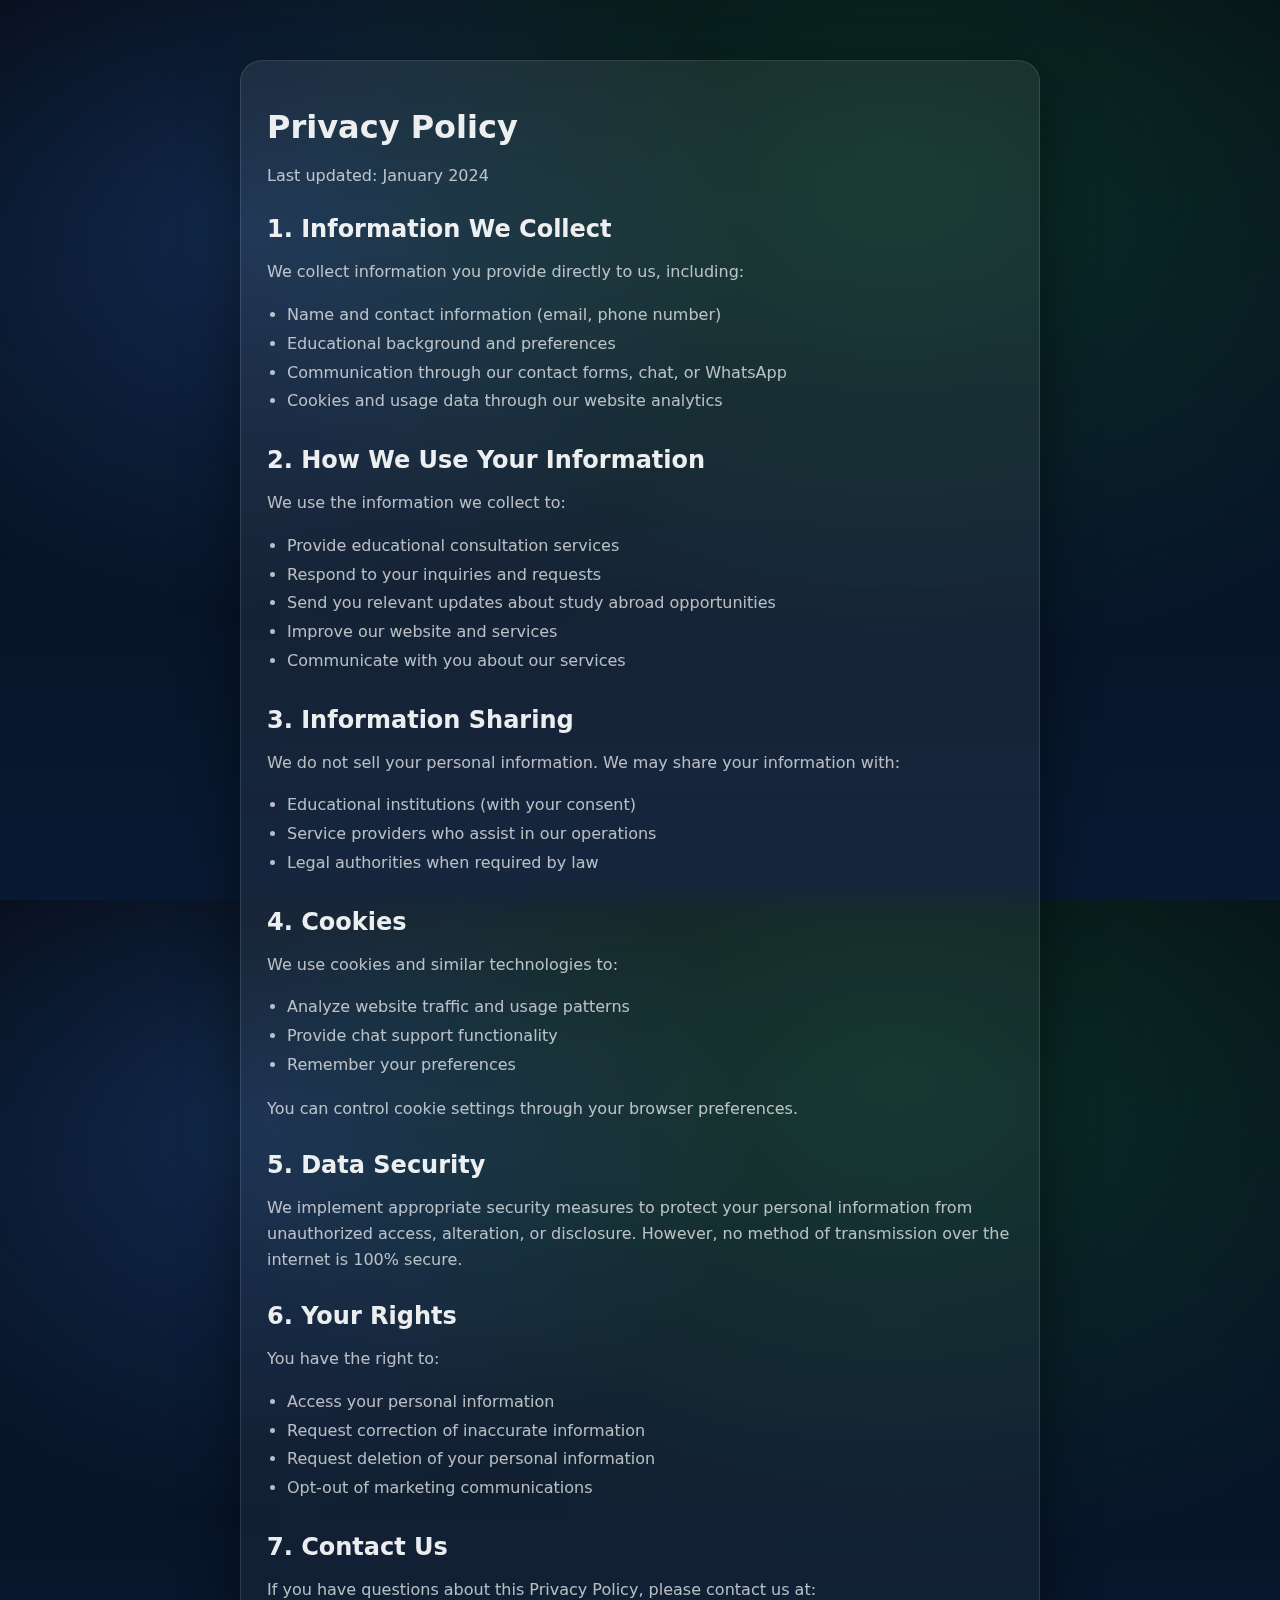
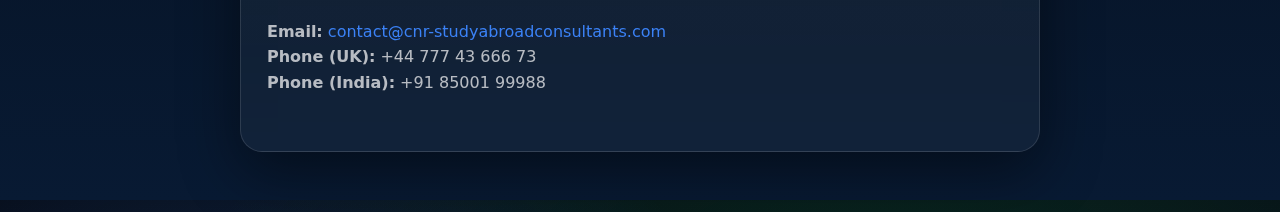
<file: privacy-policy.html>
<!DOCTYPE html>
<html lang="en">
<head>
    <meta charset="UTF-8">
    <meta name="viewport" content="width=device-width, initial-scale=1.0">
    <title>Privacy Policy - CNR Overseas Education Consultants</title>
    <meta name="description" content="Privacy Policy for CNR Overseas Education Consultants. Learn how we collect, use, and protect your personal information.">
    <link rel="preconnect" href="https://fonts.googleapis.com">
    <link rel="preconnect" href="https://fonts.gstatic.com" crossorigin>
    <link href="https://fonts.googleapis.com/css2?family=Outfit:wght@300;400;500;600;700;800&display=swap" rel="stylesheet">
    <link rel="preload" href="styles.css" as="style">
    <link rel="stylesheet" href="styles.css">
</head>
<body>
    <div class="container" style="padding: 60px 20px;">
        <div class="card" style="max-width: 800px; margin: 0 auto;">
            <div class="card-inner">
                <h1 style="font-size: 32px; margin-bottom: 20px;">Privacy Policy</h1>
                <p style="color: var(--muted); margin-bottom: 30px;">Last updated: January 2024</p>

                <section style="margin-bottom: 30px;">
                    <h2 style="font-size: 24px; margin-bottom: 15px;">1. Information We Collect</h2>
                    <p style="color: var(--muted); line-height: 1.6; margin-bottom: 10px;">
                        We collect information you provide directly to us, including:
                    </p>
                    <ul style="color: var(--muted); line-height: 1.8; padding-left: 20px;">
                        <li>Name and contact information (email, phone number)</li>
                        <li>Educational background and preferences</li>
                        <li>Communication through our contact forms, chat, or WhatsApp</li>
                        <li>Cookies and usage data through our website analytics</li>
                    </ul>
                </section>

                <section style="margin-bottom: 30px;">
                    <h2 style="font-size: 24px; margin-bottom: 15px;">2. How We Use Your Information</h2>
                    <p style="color: var(--muted); line-height: 1.6; margin-bottom: 10px;">We use the information we collect to:</p>
                    <ul style="color: var(--muted); line-height: 1.8; padding-left: 20px;">
                        <li>Provide educational consultation services</li>
                        <li>Respond to your inquiries and requests</li>
                        <li>Send you relevant updates about study abroad opportunities</li>
                        <li>Improve our website and services</li>
                        <li>Communicate with you about our services</li>
                    </ul>
                </section>

                <section style="margin-bottom: 30px;">
                    <h2 style="font-size: 24px; margin-bottom: 15px;">3. Information Sharing</h2>
                    <p style="color: var(--muted); line-height: 1.6; margin-bottom: 10px;">
                        We do not sell your personal information. We may share your information with:
                    </p>
                    <ul style="color: var(--muted); line-height: 1.8; padding-left: 20px;">
                        <li>Educational institutions (with your consent)</li>
                        <li>Service providers who assist in our operations</li>
                        <li>Legal authorities when required by law</li>
                    </ul>
                </section>

                <section style="margin-bottom: 30px;">
                    <h2 style="font-size: 24px; margin-bottom: 15px;">4. Cookies</h2>
                    <p style="color: var(--muted); line-height: 1.6; margin-bottom: 10px;">
                        We use cookies and similar technologies to:
                    </p>
                    <ul style="color: var(--muted); line-height: 1.8; padding-left: 20px;">
                        <li>Analyze website traffic and usage patterns</li>
                        <li>Provide chat support functionality</li>
                        <li>Remember your preferences</li>
                    </ul>
                    <p style="color: var(--muted); line-height: 1.6;">
                        You can control cookie settings through your browser preferences.
                    </p>
                </section>

                <section style="margin-bottom: 30px;">
                    <h2 style="font-size: 24px; margin-bottom: 15px;">5. Data Security</h2>
                    <p style="color: var(--muted); line-height: 1.6;">
                        We implement appropriate security measures to protect your personal information from unauthorized access, alteration, or disclosure. However, no method of transmission over the internet is 100% secure.
                    </p>
                </section>

                <section style="margin-bottom: 30px;">
                    <h2 style="font-size: 24px; margin-bottom: 15px;">6. Your Rights</h2>
                    <p style="color: var(--muted); line-height: 1.6; margin-bottom: 10px;">You have the right to:</p>
                    <ul style="color: var(--muted); line-height: 1.8; padding-left: 20px;">
                        <li>Access your personal information</li>
                        <li>Request correction of inaccurate information</li>
                        <li>Request deletion of your personal information</li>
                        <li>Opt-out of marketing communications</li>
                    </ul>
                </section>

                <section style="margin-bottom: 30px;">
                    <h2 style="font-size: 24px; margin-bottom: 15px;">7. Contact Us</h2>
                    <p style="color: var(--muted); line-height: 1.6; margin-bottom: 10px;">
                        If you have questions about this Privacy Policy, please contact us at:
                    </p>
                    <p style="color: var(--muted); line-height: 1.6;">
                        <strong>Email:</strong> <a href="mailto:contact@cnr-studyabroadconsultants.com" style="color: var(--accent2);">contact@cnr-studyabroadconsultants.com</a><br>
                        <strong>Phone (UK):</strong> +44 777 43 666 73<br>
                        <strong>Phone (India):</strong> +91 85001 99988
                    </p>
                </section>
            </div>
        </div>
    </div>
</body>
</html>
</file>
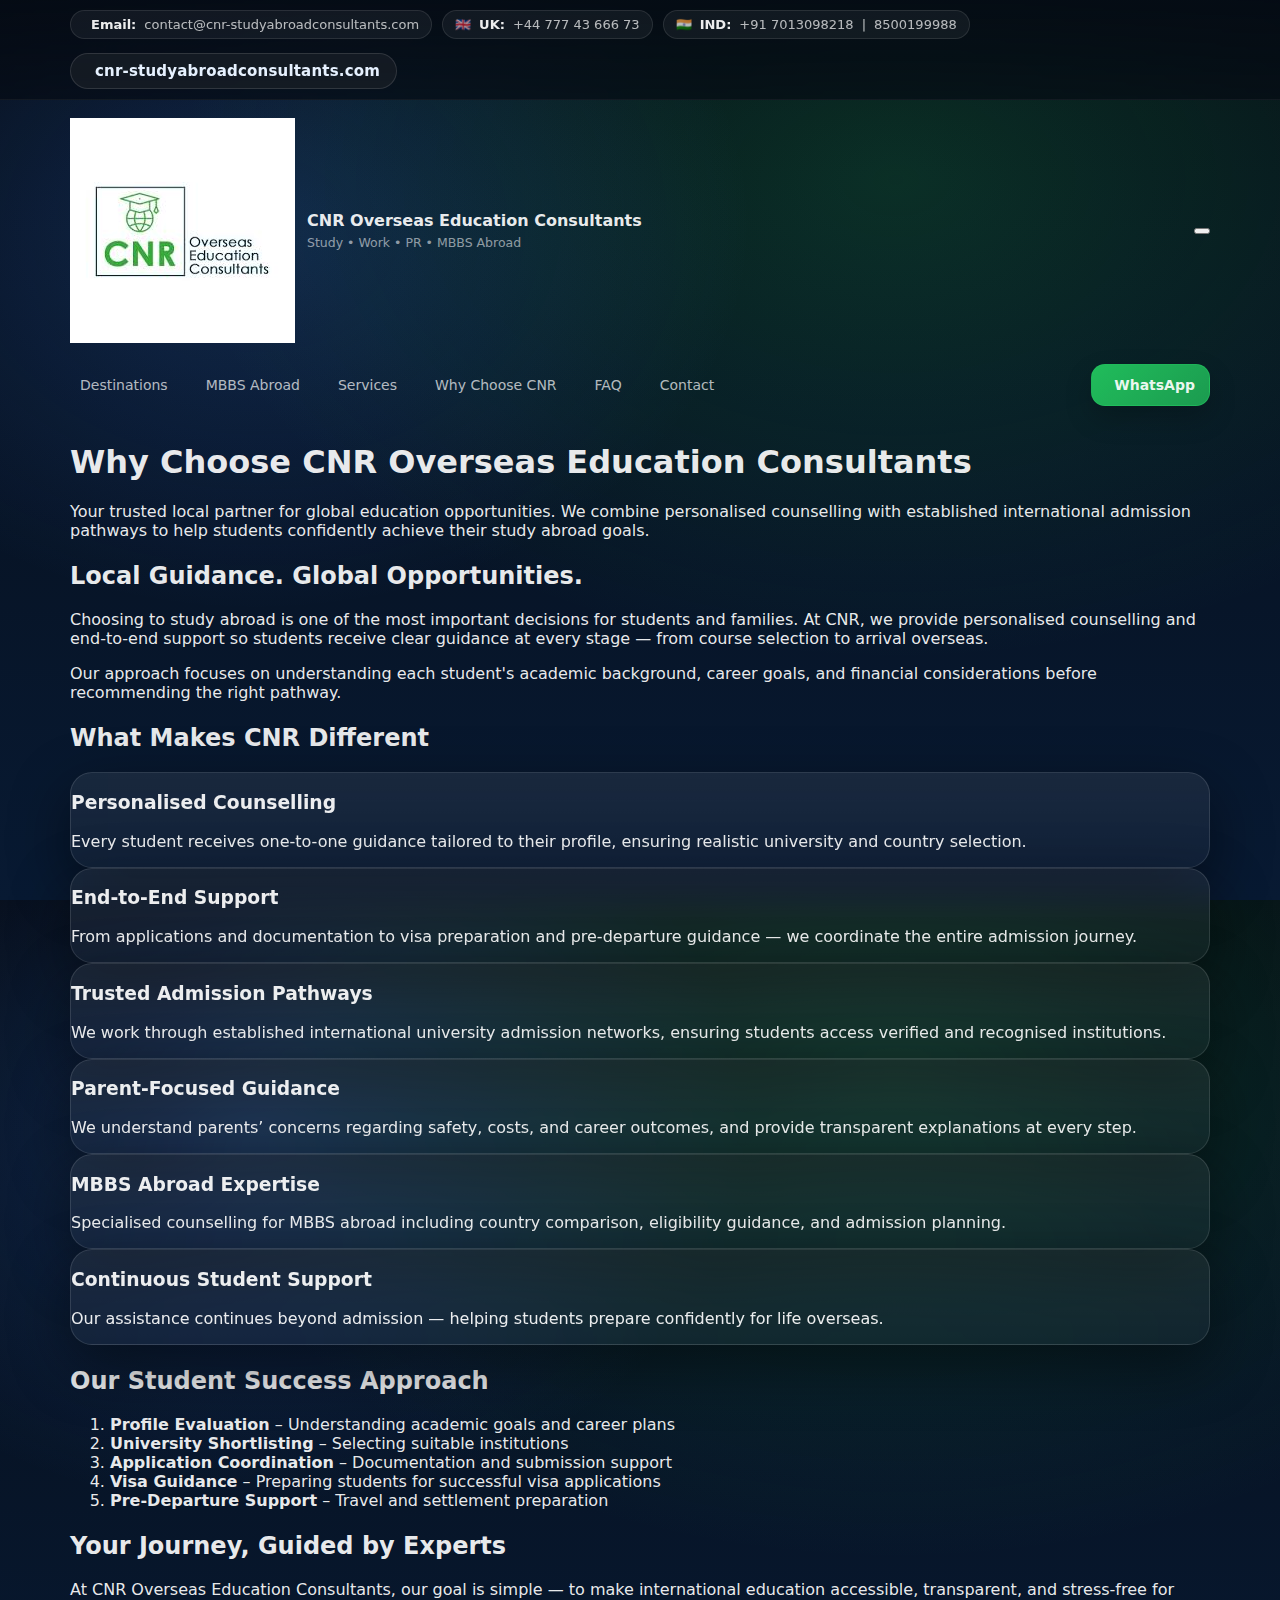
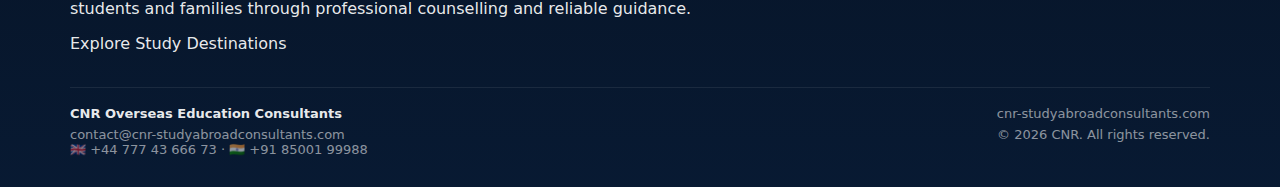
<file: pages/why-choose-cnr.html>
<!DOCTYPE html>
<html lang="en">

<head>
    <meta charset="UTF-8">
    <meta name="viewport" content="width=device-width, initial-scale=1.0">

    <title>Why Choose CNR | CNR Overseas Education Consultants</title>

    <meta name="description"
        content="Discover why students and parents trust CNR Overseas Education Consultants for study abroad and MBBS admissions. Local guidance with global university admission pathways.">

    <link rel="stylesheet" href="../styles.css">
    <link href="https://fonts.googleapis.com/css2?family=Outfit:wght@300;400;500;600;700&display=swap" rel="stylesheet">
</head>

<body>

    <!-- Shared Header -->
    <div id="site-header"></div>

    <main class="container">

        <!-- HERO -->
        <section class="hero-section">
            <h1>Why Choose CNR Overseas Education Consultants</h1>
            <p>
                Your trusted local partner for global education opportunities.
                We combine personalised counselling with established international admission pathways
                to help students confidently achieve their study abroad goals.
            </p>
        </section>

        <!-- TRUST BLOCK -->
        <section class="content-section">
            <h2>Local Guidance. Global Opportunities.</h2>

            <p>
                Choosing to study abroad is one of the most important decisions for students and families.
                At CNR, we provide personalised counselling and end-to-end support so students receive
                clear guidance at every stage — from course selection to arrival overseas.
            </p>

            <p>
                Our approach focuses on understanding each student's academic background,
                career goals, and financial considerations before recommending the right pathway.
            </p>
        </section>

        <!-- DIFFERENTIATORS -->
        <section class="content-section">
            <h2>What Makes CNR Different</h2>

            <div class="grid-3">

                <div class="card">
                    <h3>Personalised Counselling</h3>
                    <p>
                        Every student receives one-to-one guidance tailored to their profile,
                        ensuring realistic university and country selection.
                    </p>
                </div>

                <div class="card">
                    <h3>End-to-End Support</h3>
                    <p>
                        From applications and documentation to visa preparation and pre-departure
                        guidance — we coordinate the entire admission journey.
                    </p>
                </div>

                <div class="card">
                    <h3>Trusted Admission Pathways</h3>
                    <p>
                        We work through established international university admission networks,
                        ensuring students access verified and recognised institutions.
                    </p>
                </div>

                <div class="card">
                    <h3>Parent-Focused Guidance</h3>
                    <p>
                        We understand parents’ concerns regarding safety, costs, and career outcomes,
                        and provide transparent explanations at every step.
                    </p>
                </div>

                <div class="card">
                    <h3>MBBS Abroad Expertise</h3>
                    <p>
                        Specialised counselling for MBBS abroad including country comparison,
                        eligibility guidance, and admission planning.
                    </p>
                </div>

                <div class="card">
                    <h3>Continuous Student Support</h3>
                    <p>
                        Our assistance continues beyond admission — helping students prepare
                        confidently for life overseas.
                    </p>
                </div>

            </div>
        </section>

        <!-- PROCESS -->
        <section class="content-section">
            <h2>Our Student Success Approach</h2>

            <ol class="process-list">
                <li><strong>Profile Evaluation</strong> – Understanding academic goals and career plans</li>
                <li><strong>University Shortlisting</strong> – Selecting suitable institutions</li>
                <li><strong>Application Coordination</strong> – Documentation and submission support</li>
                <li><strong>Visa Guidance</strong> – Preparing students for successful visa applications</li>
                <li><strong>Pre-Departure Support</strong> – Travel and settlement preparation</li>
            </ol>

        </section>

        <!-- TRUST MESSAGE -->
        <section class="content-section highlight-box">
            <h2>Your Journey, Guided by Experts</h2>

            <p>
                At CNR Overseas Education Consultants, our goal is simple —
                to make international education accessible, transparent, and stress-free
                for students and families through professional counselling and reliable guidance.
            </p>

            <a href="/pages/study-destinations.html" class="primary-btn">
                Explore Study Destinations
            </a>

        </section>

    </main>

    <!-- Shared Footer -->
    <div id="site-footer"></div>

    <script src="../includes/includes.js" defer></script>

</body>

</html>
</file>
<file: styles.css>
:root{
  --bg1:#050b14;
  --bg2:#081a33;
  --card: rgba(255,255,255,.06);
  --card2: rgba(255,255,255,.08);
  --stroke: rgba(255,255,255,.12);
  --text: rgba(255,255,255,.92);
  --muted: rgba(255,255,255,.70);
  --muted2: rgba(255,255,255,.55);
  --accent:#22c55e;
  --accent2:#3b82f6;
  --warn:#f59e0b;
  --shadow: 0 20px 60px rgba(0,0,0,.45);
  --radius: 22px;
}

*{box-sizing:border-box}
html,body{height:100%}
body{
  margin:0;
  font-family: ui-sans-serif, system-ui, -apple-system, Segoe UI, Roboto, Arial, "Apple Color Emoji","Segoe UI Emoji";
  color:var(--text);
  background:
    radial-gradient(1200px 800px at 70% 20%, rgba(34,197,94,.18), transparent 60%),
    radial-gradient(900px 700px at 20% 25%, rgba(59,130,246,.22), transparent 55%),
    linear-gradient(180deg, var(--bg1), var(--bg2));
  overflow-x:hidden;
}

a{color:inherit; text-decoration:none}
.container{max-width:1180px; margin:0 auto; padding:0 20px;}

/* top info chips */
.topbar{
  position: sticky;
  top:0;
  z-index:50;
  background: linear-gradient(180deg, rgba(5,11,20,.92), rgba(5,11,20,.70));
  backdrop-filter: blur(10px);
  border-bottom:1px solid rgba(255,255,255,.06);
}
.topbar-inner{
  display:flex;
  align-items:center;
  justify-content:space-between;
  gap:14px;
  padding:10px 0;
  flex-wrap:wrap;
}
.chips{
  display:flex;
  gap:10px;
  align-items:center;
  flex-wrap:wrap;
}
.chip{
  display:inline-flex;
  align-items:center;
  gap:8px;
  padding:6px 12px;
  border-radius:999px;
  background: rgba(255,255,255,.05);
  border:1px solid rgba(255,255,255,.10);
  font-size:13px;
  color:var(--muted);
}
.chip strong{color:var(--text); font-weight:600}
.chip i { font-size: 16px; color: var(--accent2); }

/* Domain badge (requested) */
.website-domain{
  font-size:15px;
  font-weight:650;
  color:#e6f1ff;
  background: rgba(255,255,255,0.06);
  padding:8px 16px;
  border-radius: 999px;
  display:inline-flex;
  align-items:center;
  gap:8px;
  letter-spacing:.2px;
  backdrop-filter: blur(10px);
  border:1px solid rgba(255,255,255,.12);
  white-space:nowrap; /* one line */
}
.website-domain i{ font-size: 18px; color: var(--accent2);}

/* header / nav */
header{
  padding:18px 0 10px 0;
}
.nav{
  display:flex;
  align-items:center;
  justify-content:space-between;
  gap:16px;
  flex-wrap:wrap;
}
.brand{
  display:flex;
  align-items:center;
  gap:12px;
  min-width:260px;
}
.logo{
  width:44px;
  height:44px;
  border-radius:14px;
  display:grid;
  place-items:center;
  background: linear-gradient(135deg, rgba(59,130,246,.95), rgba(34,197,94,.85));
  box-shadow: 0 10px 30px rgba(0,0,0,.25);
  font-weight:800;
  letter-spacing:.5px;
  font-size: 14px;
}
.brand h1{
  margin:0;
  font-size:16px;
  line-height:1.2;
}
.brand p{
  margin:4px 0 0 0;
  font-size:12.5px;
  color:var(--muted2);
}

.navlinks{
  display:flex;
  align-items:center;
  gap:18px;
  flex-wrap:wrap;
  justify-content:center;
  padding:10px 0;
}
.navlinks a{
  color:var(--muted);
  font-size:14px;
  padding:8px 10px;
  border-radius:12px;
  transition: all .15s ease;
}
.navlinks a:hover{
  background: rgba(255,255,255,.06);
  color:var(--text);
}

.nav-actions{
  display:flex;
  align-items:center;
  gap:10px;
  flex-wrap:wrap;
  justify-content:flex-end;
}

.btn{
  display:inline-flex;
  align-items:center;
  justify-content:center;
  gap:8px;
  padding:12px 14px;
  border-radius:14px;
  border:1px solid rgba(255,255,255,.12);
  background: rgba(255,255,255,.06);
  color:var(--text);
  font-weight:650;
  font-size:14px;
  cursor:pointer;
  transition: transform .12s ease, background .12s ease, border-color .12s ease;
  box-shadow: 0 12px 28px rgba(0,0,0,.20);
}
.btn i { font-size: 18px; }
.btn:hover{transform: translateY(-1px); background: rgba(255,255,255,.08); border-color: rgba(255,255,255,.18)}
.btn.primary{
  background: linear-gradient(135deg, rgba(59,130,246,.95), rgba(59,130,246,.75));
  border-color: rgba(59,130,246,.55);
}
.btn.whatsapp{
  background: linear-gradient(135deg, rgba(34,197,94,.95), rgba(34,197,94,.75));
  border-color: rgba(34,197,94,.55);
}

/* hero grid */
main{padding: 14px 0 60px;}
.grid{
  display:grid;
  grid-template-columns: 1.25fr .85fr;
  gap:18px;
  align-items:stretch;
}
@media (max-width: 980px){
  .grid{grid-template-columns:1fr}
}

.card{
  background: linear-gradient(180deg, rgba(255,255,255,.07), rgba(255,255,255,.04));
  border:1px solid rgba(255,255,255,.12);
  border-radius: var(--radius);
  box-shadow: var(--shadow);
  backdrop-filter: blur(14px);
  overflow:hidden;
  position:relative;
}
.card-inner{padding:26px}
.kicker{
  display:inline-flex;
  align-items:center;
  gap:10px;
  padding:8px 12px;
  border-radius: 999px;
  background: rgba(245,158,11,.12);
  border:1px solid rgba(245,158,11,.24);
  color: #ffd79a;
  font-weight:650;
  font-size:13px;
}
.kicker.hide {display:none;}

.hero h2{
  margin:16px 0 10px 0;
  font-size:48px;
  line-height:1.05;
  letter-spacing:-.8px;
}
@media (max-width: 520px){
  .hero h2{font-size:38px}
}
.hero p{
  margin: 0 0 18px 0;
  color: var(--muted);
  font-size: 15.5px;
  line-height:1.6;
  max-width: 52ch;
}

.pill-row{
  display:flex;
  flex-wrap:wrap;
  gap:10px;
  margin: 14px 0 18px;
}
.pill{
  display:inline-flex;
  align-items:center;
  gap:8px;
  padding:8px 12px;
  border-radius:999px;
  background: rgba(255,255,255,.05);
  border:1px solid rgba(255,255,255,.10);
  color: var(--muted);
  font-size: 13px;
}
.pill i { color: var(--accent2); font-size: 16px; }

.cta-row{
  display:flex;
  flex-wrap:wrap;
  gap:10px;
  margin-top: 10px;
}

.divider{
  height:1px;
  background: rgba(255,255,255,.10);
  margin: 18px 0 14px;
}

.mini-contact{
  display:flex;
  flex-wrap:wrap;
  gap:16px;
  color: var(--muted);
  font-size: 13px;
}
.mini-contact span { display: flex; align-items: center; gap: 6px; }
.mini-contact i { font-size: 16px; color: var(--muted2); }
.mini-contact a{color:#d9ecff}

/* right column cards */
.right-col{
  display:flex;
  flex-direction:column;
  gap:18px;
  height:100%;
}
.section-title{
  font-size: 14px;
  color: var(--muted);
  margin: 0 0 12px 0;
  letter-spacing: .3px;
  text-transform: none;
}
.dest-grid{
  display:grid;
  grid-template-columns:1fr 1fr;
  gap:12px;
}
@media (max-width: 520px){
  .dest-grid{grid-template-columns:1fr}
}
.dest{
  padding:14px;
  border-radius: 16px;
  background: rgba(255,255,255,.05);
  border:1px solid rgba(255,255,255,.10);
}
.dest h4{
  margin:0 0 6px 0;
  font-size:14px;
  letter-spacing:.2px;
}
.dest p{
  margin:0;
  font-size:12.5px;
  color:var(--muted2);
  line-height:1.45;
}

.helpbox{
  padding:18px;
  border-radius: 18px;
  background: rgba(34,197,94,.08);
  border:1px solid rgba(34,197,94,.18);
}
.helpbox h4{margin:0 0 10px 0}
.helpbox .row{
  display:grid;
  grid-template-columns: 70px 1fr;
  gap:10px;
  margin:6px 0;
  color:var(--muted);
  font-size:13px;
  align-items:start;
}
.helpbox .row strong{color:var(--text); font-weight:650}

/* sections */
section{margin-top: 22px;}
.section-card{
  padding: 22px;
  border-radius: var(--radius);
  background: rgba(255,255,255,.04);
  border: 1px solid rgba(255,255,255,.10);
  backdrop-filter: blur(10px);
}

.services{
  display:grid;
  grid-template-columns: repeat(3, 1fr);
  gap:12px;
}
@media (max-width: 980px){ .services{grid-template-columns:1fr 1fr;} }
@media (max-width: 520px){ .services{grid-template-columns:1fr;} }

.svc{
  padding:16px;
  border-radius:18px;
  background: rgba(255,255,255,.05);
  border: 1px solid rgba(255,255,255,.10);
}
.svc h3{margin:0 0 8px 0; font-size:15px; display: flex; align-items: center; gap: 8px;}
.svc h3 i { color: var(--accent); font-size: 18px; }
.svc p{margin:0; color:var(--muted); font-size:13.5px; line-height:1.55}

.two-col{
  display:grid;
  grid-template-columns: 1.1fr .9fr;
  gap:12px;
}
@media (max-width: 980px){ .two-col{grid-template-columns:1fr;} }

footer{
  padding: 34px 0 30px;
  color: var(--muted2);
  font-size: 13px;
}
footer .foot{
  display:flex;
  justify-content:space-between;
  gap:14px;
  flex-wrap:wrap;
  border-top: 1px solid rgba(255,255,255,.08);
  padding-top: 18px;
}

/* floating WhatsApp button */
.wa-float{
  position:fixed;
  right:18px;
  bottom:18px;
  z-index:100;
}
.wa-float a{
  display:inline-flex;
  align-items:center;
  gap:10px;
  padding:14px 16px;
  border-radius: 999px;
  background: linear-gradient(135deg, rgba(34,197,94,.98), rgba(34,197,94,.78));
  border:1px solid rgba(34,197,94,.55);
  box-shadow: 0 18px 45px rgba(0,0,0,.35);
  font-weight:750;
  color:#06210f;
  text-decoration: none;
}
.wa-float a i { font-size: 24px; }
.wa-float a span{
  color:#05210e;
  font-weight:800;
}
</file>
